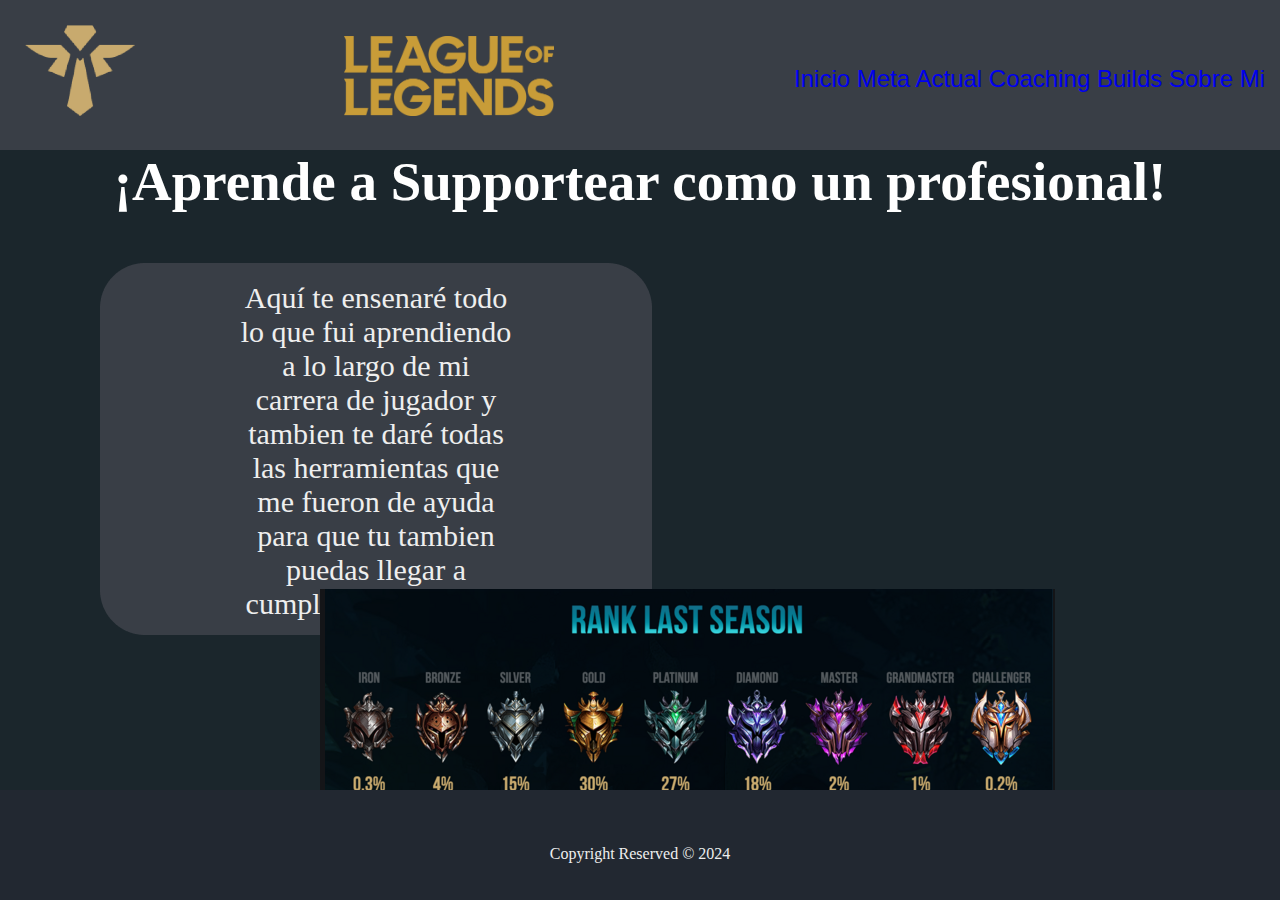
<file: index.html>
<!DOCTYPE html>
<html lang="en">
<head>
    <meta charset="UTF-8">
    <meta name="viewport" content="width=device-width, initial-scale=1.0">
    <title>Inicio</title>
    <link rel="stylesheet" href="./css/style.css">
</head>
<body>
    <header> 
            <div>
                <img id="logo-supp" src="./assets/img/supp.png">
                <img id= "logo-lol" src="./assets/img/lol.png">
            </div>
        <nav>
            <a  id="subtitulo" href="#">Inicio</a>
            <a href="./pages/meta.html">Meta Actual</a>
            <a href="./pages/coach.html">Coaching</a>
            <a href="./pages/builds.html">Builds</a>
            <a href="./pages/about.html">Sobre Mi</a>
        </nav>
    </header>
    <h1>¡Aprende a Supportear como un profesional!</h1> 
    <div class="rectangulo"><img src="./assets/img/rectangulo.png" alt=""><div class="centrado">Aquí te ensenaré todo lo que fui aprendiendo a lo largo de mi carrera de jugador y tambien te daré todas las herramientas que me fueron de ayuda para que tu tambien puedas llegar a cumplir tus objetivos.</div></div>
    <img id="rank" src="./assets/img/rank.png" alt="">
    <footer>Copyright Reserved © 2024</footer> 
</body>
</html>
</file>
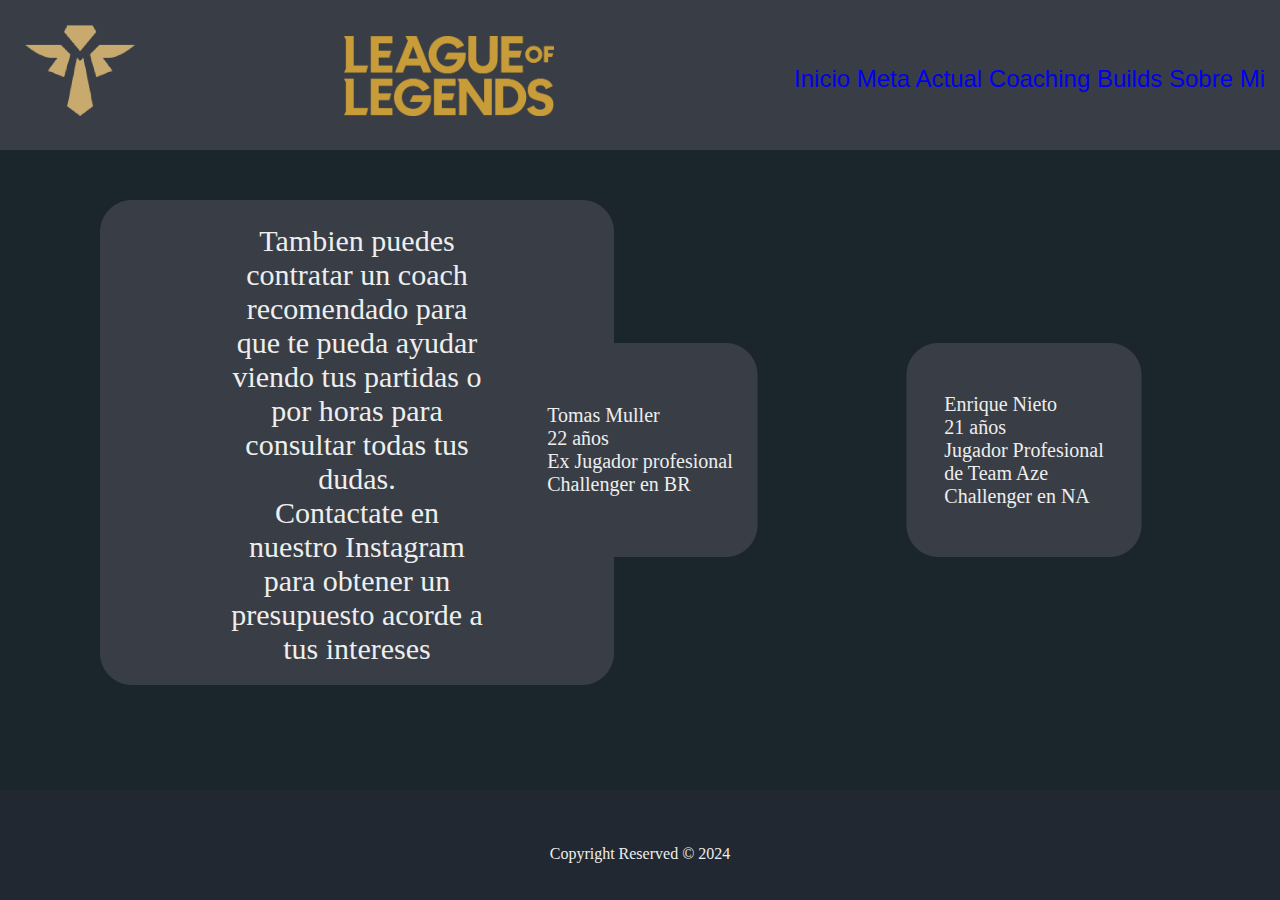
<file: pages/coach.html>
<!DOCTYPE html>
<html lang="en">
<head>
    <meta charset="UTF-8">
    <meta name="viewport" content="width=device-width, initial-scale=1.0">
    <title>Coaching</title>
    <link rel="stylesheet" href="../css/style.css">
</head>
<body>
    <header>
            <div>
                <img id="logo-supp" src="../assets/img/supp.png">
                <img id= "logo-lol" src="../assets/img/lol.png">
            </div>
            <nav>
            <a href="../index.html">Inicio</a>
            <a href="./meta.html">Meta Actual</a>
            <a href="#">Coaching</a>
            <a href="./builds.html">Builds</a>
            <a href="./about.html">Sobre Mi</a>
        </nav>
    </header><div class="rectangulo"> <img src="../assets/img/bigrec.png" alt=""><div class="centrado"><p>Tambien puedes contratar un coach recomendado para que te pueda ayudar viendo tus partidas o por horas para consultar todas tus dudas.</p>
    <p>Contactate en nuestro Instagram para obtener un presupuesto acorde a tus intereses</p></div></div>
    <div><div><img src="../assets/img/smallrec.png" alt="" class="centrado"><div class="small">Tomas Muller <br>22 años <br>
        Ex Jugador profesional <br>
        Challenger en BR</div></div></div>
    <div><div><img src="../assets/img/smallrec.png" alt="" class="izquierda"><div class="small2">Enrique Nieto <br>21 años <br>
        Jugador Profesional <br>
        de Team Aze <br>
        Challenger en NA <br></div></div></div>
        <footer>Copyright Reserved © 2024</footer> 
</body>
</html>
</file>
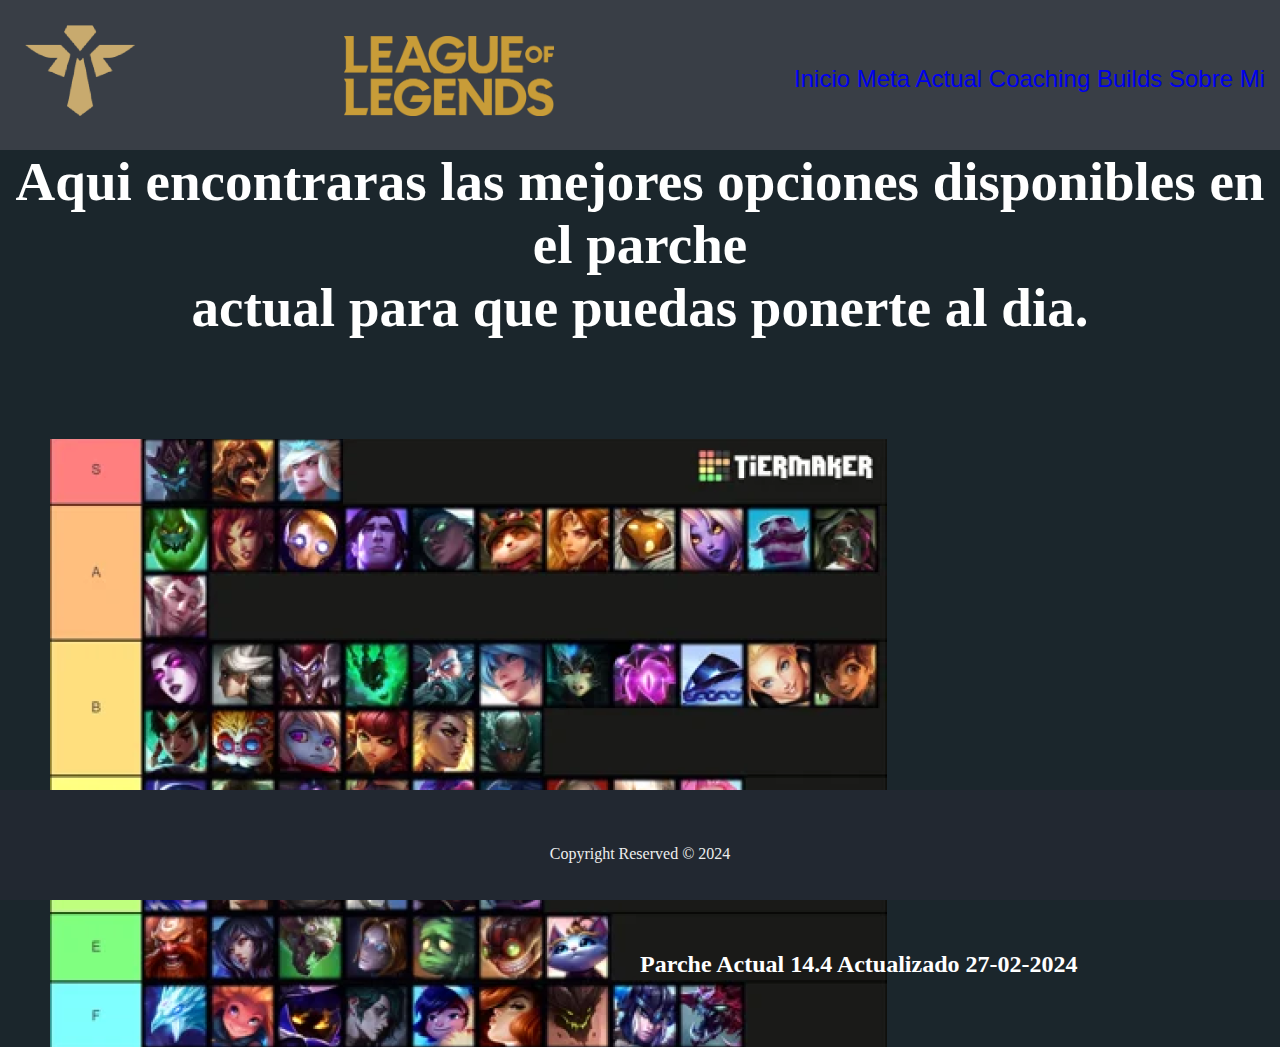
<file: pages/meta.html>
<!DOCTYPE html>
<html lang="en">
<head>
    <meta charset="UTF-8">
    <link href="https://fonts.cdnfonts.com/css/scope-one" rel="stylesheet">
    <meta name="viewport" content="width=device-width, initial-scale=1.0">
    <title>Meta Actual</title>
    <link rel="stylesheet" href="../css/style.css">
</head>
<body>
    <header>
            <div>
                <img id="logo-supp" src="../assets/img/supp.png">
                <img id= "logo-lol" src="../assets/img/lol.png">
            </div>
            <nav>
            <a href="../index.html">Inicio</a></>
            <a href="#">Meta Actual</a>
            <a href="./coach.html">Coaching</a>
            <a href="./builds.html">Builds</a>
            <a href="./about.html">Sobre Mi</a>
        </nav>
    </header>
    <h1>Aqui encontraras las mejores opciones disponibles en el parche <br> actual para que puedas ponerte al dia.</h1>

    <div><img id="tier" src="../assets/img/tier.png" alt=""> 
        
        </div>
        <h2 class="parch">Parche Actual 14.4
            Actualizado 27-02-2024</h2> 
<footer>Copyright Reserved © 2024</footer> 
</body>
</html>
</file>
<file: css/style.css>
*{
    padding: 0%;
    margin: 0%;
    text-decoration: none;
    list-style: none;
    box-sizing: border-box;
}
body { background-color: #1B262C;


}
header { display: flex;
    width: 100%;
    height: 150px;
    background-color: #393E46;
    padding: 15px;
    color: #ffffff;
    justify-content: space-between;
    
}

a:visited {
    color: #ffffff;
}
header img{
    margin: 10px
}

#logo-supp { width: 110px;
    margin-right: 195px;
}
#logo-lol { width: 210px;
    margin-right: 195px;
}
header nav {margin-top: 50px; 
    font-size: x-large;
    font-family:Verdana, Geneva, Tahoma, sans-serif
}

h1 {font-size: 55px;
    color: #ffffff;
    text-align: center;
    
}
.rectangulo{
    position: relative;
    display: inline-block;
    text-align: center;
    margin-left: 100px;
    justify-content: space-between;
    top: 50px;
}

.small{
    position: absolute;
    top: 50%;
    left: 50%;
    transform: translate(-50%, -50%);
    color: #eeeeee;
    font-size: 20px;
    
    
}

.small2{
    position: absolute;
    top: 50%;
    left: 80%;
    transform: translate(-50%, -50%);
    color: #eeeeee;
    font-size: 20px;
    
    
}

.centrado{
    position: absolute;
    top: 50%;
    left: 50%;
    transform: translate(-50%, -50%);
    color: #eeeeee;
    font-size: 30px;
    
    
}
.izquierda{
    position: absolute;
    top: 50%;
    left: 80%;
    transform: translate(-50%, -50%);
    color: #eeeeee;
    font-size: 30px;
    
    
}
#rank {position: relative;
    left: 25%;
}
footer {background-color: #222831;
    width: 100%;
    height: 50px;
    text-align: center;
    padding: 55px;
    margin-top: auto;
    bottom: 0;
    position: absolute;
    color: #eeeeee;
}
#tier {position: relative;
    left: 50px;
    top: 100px;
    
}
.parch  {position: absolute;
    left: 50%;
    color: #ffffff;
    
}
</file>
